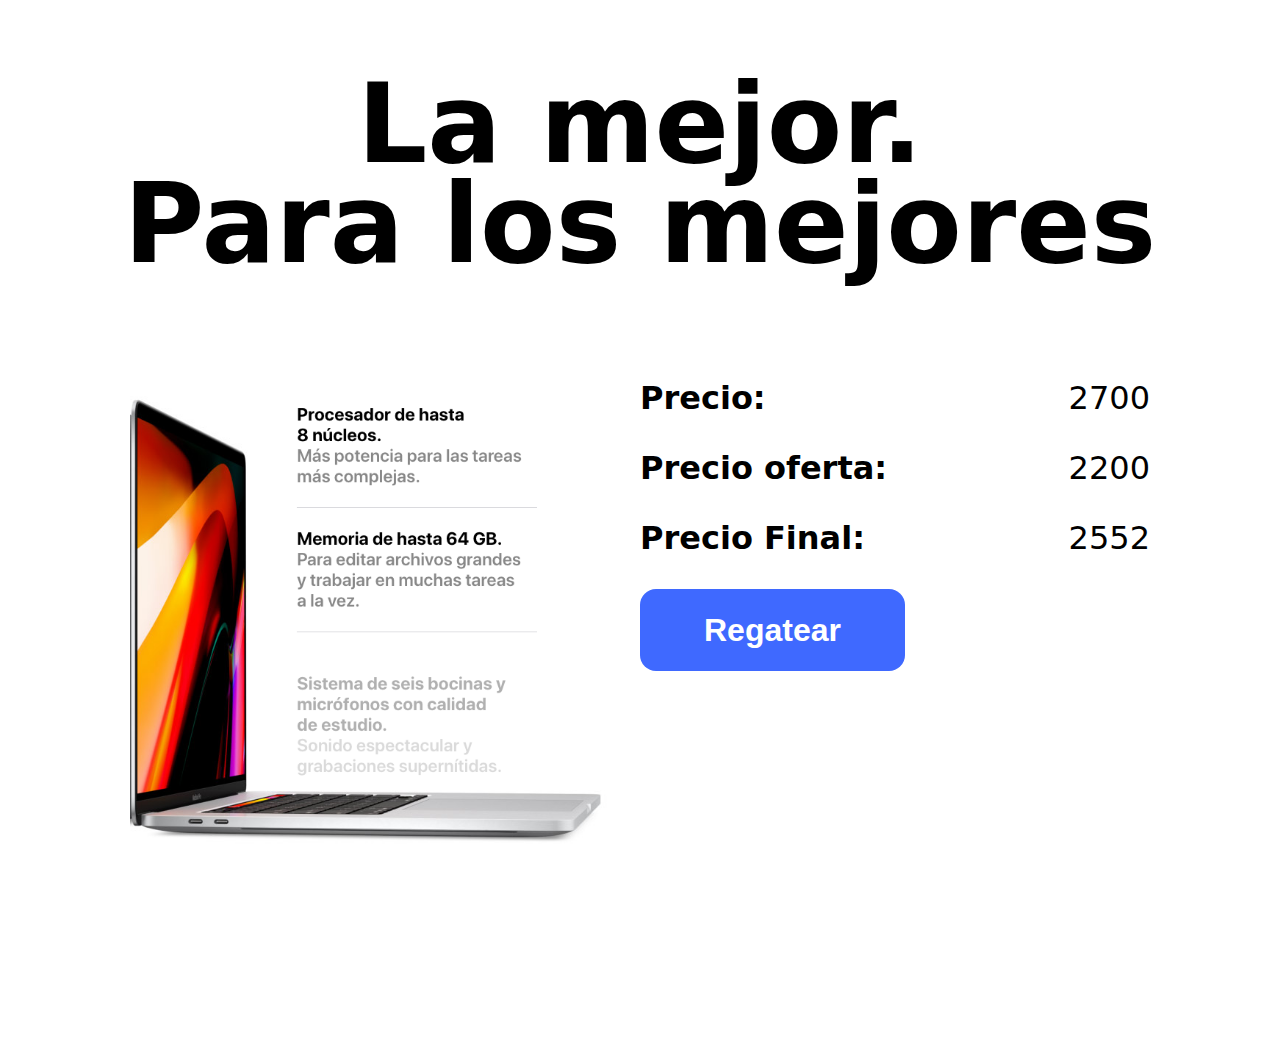
<file: shorthand-property-names/index.html>
<!DOCTYPE html>
<html lang="en">
    <head>
        <meta charset="UTF-8">
        <meta name="viewport" content="width=device-width, initial-scale=1.0">
        <title>ShortHand Property Names</title>
        <link rel="stylesheet" href="css/styles.css">
    </head>

    <body>
        <main>
            <h1>La mejor. <br>Para los mejores</h1>
            <div class="hero">
                <div class="wrapper">
                    <div class="hero-content">
                        <div class="mac"></div>
                        <div class="app">
                            <p>
                                <strong>Precio:</strong>
                                <span id="price">-</span>
                            </p>
                            <p>
                                <strong>Precio oferta:</strong>
                                <span id="offer">-</span>
                            </p>
                            <p>
                                <strong>Precio Final:</strong>
                                <span id="final-price">-</span>
                            </p>
                            <button class="button" id="make-offer">Regatear</button>
                        </div>
                    </div>
                </div>
            </div>
        </main>
        <script>
            const price = 2700
            const macbook = {
                price,
                get finalPrice() {
                    return this.price * 1.16
                },
                set offer(offer) {
                    this.price -= offer
                },
                getPrice() {
                    console.log(this.price)
                },
                *discount(offer) {
                    let price = this.finalPrice
                    while (price > this.finalPrice - 30) {
                        yield price -= offer
                    }
                }
            }

            window.price.textContent = macbook.price
            macbook.offer = 500
            window.offer.textContent = macbook.price
            window['final-price'].textContent = macbook.finalPrice

            const makeAnOffer = macbook.discount(15)

            window['make-offer'].addEventListener('click', () => {
                const val = makeAnOffer.next().value
                if (val) {
                    window['final-price'].textContent = val
                } else {
                    alert('Ni sueñes')
                }
            })
        </script>
    </body>
</html>
</file>
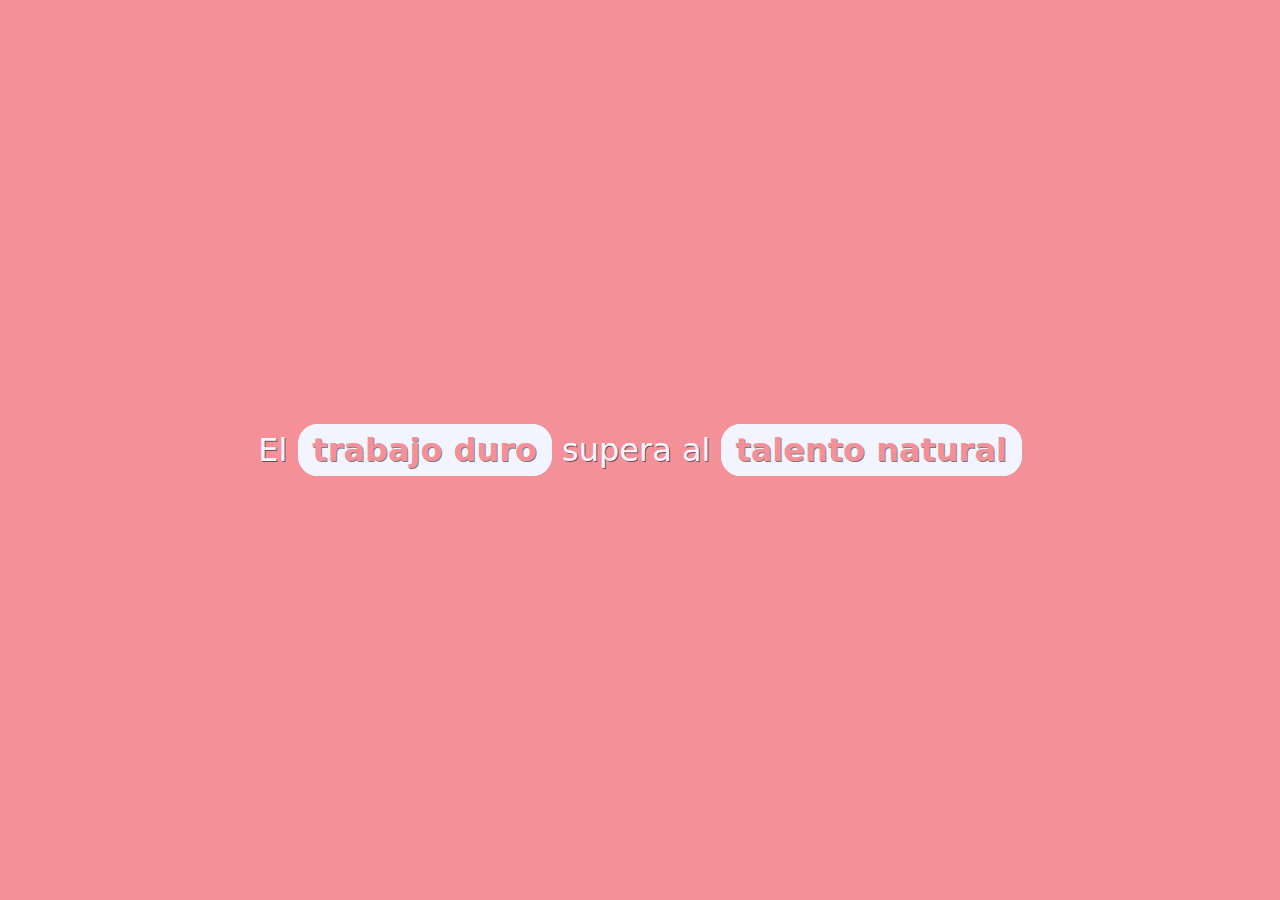
<file: tagged-templates/index.html>
<!DOCTYPE html>
<html lang="en">
<head>
    <meta charset="UTF-8">
    <meta name="viewport" content="width=device-width, initial-scale=1.0">
    <title>Tagged Templates</title>
    <style>
        body {
            display: flex;
            margin: 0;
            height: 100vh;
            justify-content: center;
            align-items: center;
            font-family: system-ui;
            background-color: #f49097;
            color: #f2f5ff;
            font-size: 2em;
            text-shadow: 1px 1px rgba(0, 0, 0, .5);
        }

        strong {
            color: #f49097;
            padding: .15em .4em;
            background-color: #f2f5ff;
            border-radius: 20px;
            border: 2px solid #f2f5ff;
        }
    </style>
</head>
<body>
    <p id="message"></p>
    <script>
        function taggedTemplate(strings, ...values) {
            let html = ''
            strings.forEach((str, idx) => {
                const strong = values[idx] ? `<strong>${values[idx]}</strong>` : ''
                html += `${str}${strong}`
            })
            return html
        }
        document.querySelector('#message').innerHTML = taggedTemplate`
            El ${'trabajo duro'} supera al ${'talento natural'}
        `
    </script>
</body>
</html>
</file>
<file: shorthand-property-names/css/styles.css>
body {
    margin: 0;
    font-family: system-ui, Helvetica, sans-serif;
    background-color: white;
    text-align: center;
}

.wrapper {
    max-width: 1020px;
    margin: auto;
    padding: 0 2em;
}

h1 {
    font-size: 110px;
    line-height: 100px;
}

.hero-content {
    display: flex;
    /* border: 1px solid red; */
}

.app {
    flex: 1;
    flex-direction: column;
    justify-content: center;
    /* align-items: center; */
    font-size: 2em;
    text-align: left;
}

p {
    display: flex;
    justify-content: space-between;
}

.mac {
    height: 700px;
    flex: 1;
    background: url('../images/mac.png') center top no-repeat;
    background-size: contain;
}

.button {
    color: white;
    background: #3f69ff;
    border: none;
    font-size: 1em;
    padding: .7em 2em;
    border-radius: .5em;
    font-weight: bold;
    cursor: pointer;
}
</file>
